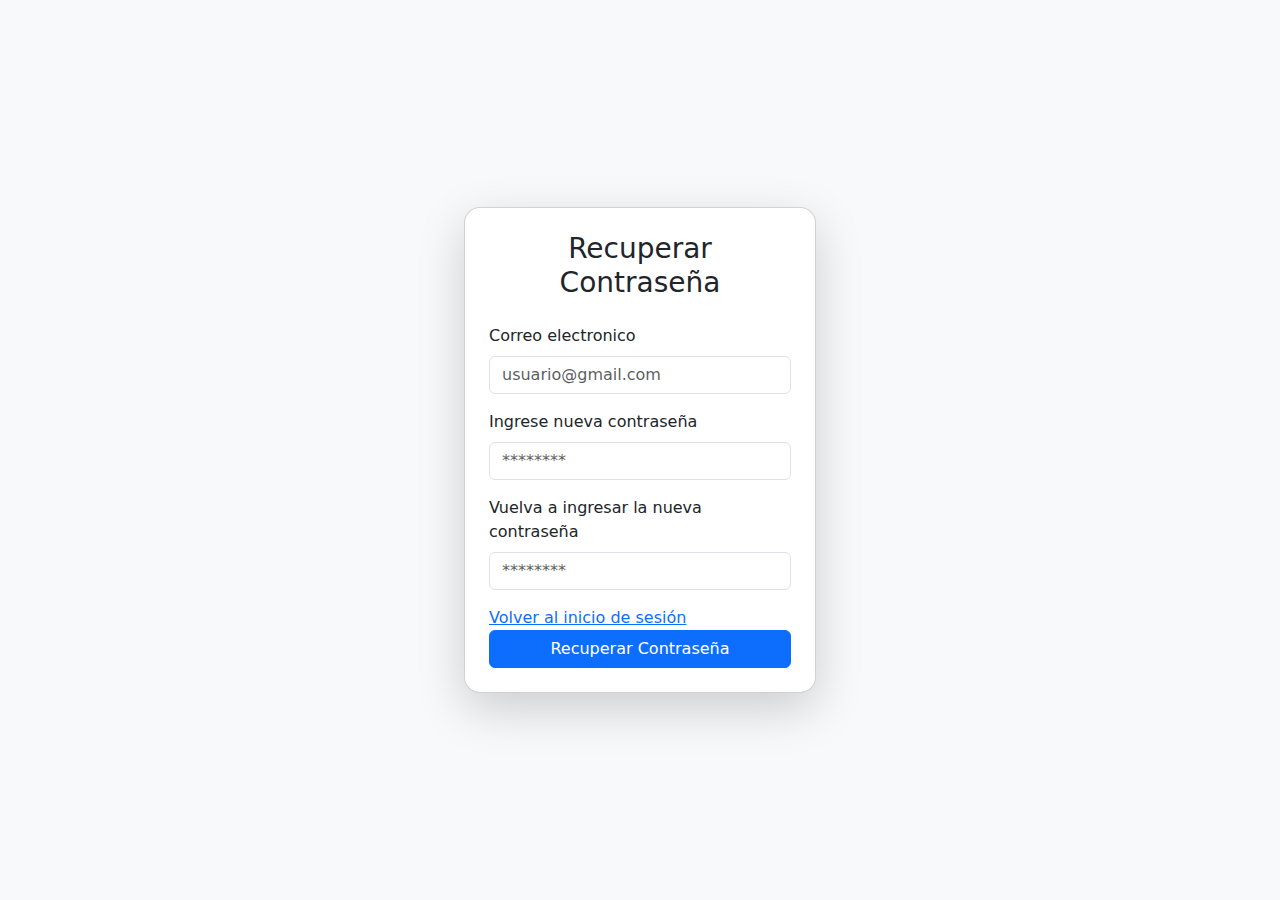
<file: LevelUpGamer/contraseña.html>
<!DOCTYPE html>

<html lang="es">

    <head>
    <meta charset="UTF-8" />
    <title>Recuperar Contraseña</title>

    <!--Link bootstrap-->
    <link
        href="https://cdn.jsdelivr.net/npm/bootstrap@5.3.2/dist/css/bootstrap.min.css"
        rel="stylesheet">
    </head>

    <body class="bg-light d-flex justify-content-center align-items-center vh-100">

        <!--card-->
        <div class="card shadow-lg p-4 rounded-4" style="width: 22rem;">
            <h3 class="text-center mb-4">Recuperar Contraseña</h3>

            <form id="resetForm">
            <!--correo-->
            <div class="mb-3">
                <label for="emailUser" class="form-label">Correo electronico</label>
                <input type="email" class="form-control" id="emailUser" aria-describedby="emailHelp" placeholder="usuario@gmail.com">
            </div>

            <!--reinicio contraseñas-->
            <div class="mb-3">
                <label for="newPassUser" class="form-label">Ingrese nueva contraseña</label>
                <input type="password" class="form-control" id="newPassUser" placeholder="********">
            </div>

            <div class="mb-3">
                <label for="confirmPassUser" class="form-label">Vuelva a ingresar la nueva contraseña</label>
                <input type="password" class="form-control" id="confirmPassUser" placeholder="********">
            </div>

            <div >
                <a href = "inicioSesion.html" class="medium">Volver al inicio de sesión</a>
            </div>

            <!--boton que devuelve al login-->
            <button type="submit" class="btn btn-primary w-100">Recuperar Contraseña</button>
            </form>
            <script src="script.js"></script>

            
        </div>

    </body>
</html>
</file>
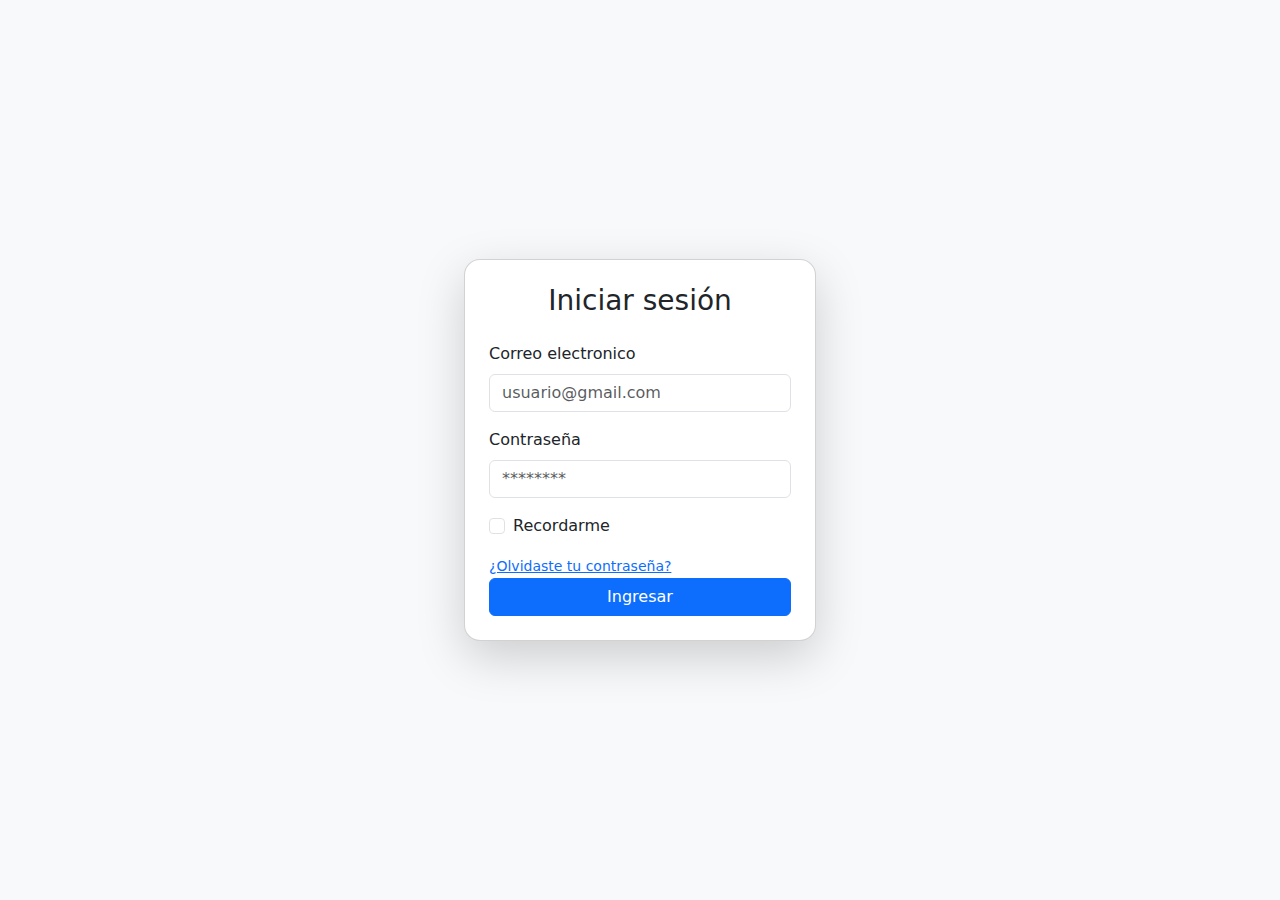
<file: LevelUpGamer/incioSesion.html>
<!DOCTYPE html>


<html lang = "es">
    <head>
        <meta charset="UTF-8">
        <title>Iniciar sesion</title>
        <!--Link bootstrap-->
        <link href="https://cdn.jsdelivr.net/npm/bootstrap@5.3.2/dist/css/bootstrap.min.css" rel="stylesheet">
        <link rel="stylesheet" href="style.css">
    </head>


    
    <!--Centrar pagina-->
    <body class = "bg-light d-flex justify-content-center align-items-center vh-100">
        

        <!--Card (components -> forms)-->
        <div class="card shadow-lg p-4 rounded-4" style="width: 22rem;">
        <h3 class ="text-center mb-4">Iniciar sesión</h3>
        <!--Form (forms -> overview)-->
        <form>
            <div class="mb-3">
                <label for="emailUser" class="form-label">Correo electronico</label>
                <input type="email" class="form-control" id="emailUser" aria-describedby="emailUser", placeholder="usuario@gmail.com">
            </div>
            <div class="mb-3">
                <label for="passUser" class="form-label">Contraseña</label>
                <input type="password" class="form-control" id="passUser", placeholder="********">
            </div>
            <div class="mb-3 form-check">
                <input type="checkbox" class="form-check-input" id="remember">
                <label class="form-check-label" for="remember">Recordarme</label>
            </div>
            <a href = "contraseña.html" class="small">¿Olvidaste tu contraseña?
            <a href="inicio.html" class="btn btn-primary w-100">Ingresar</a>
        </form>
        </div>

        

        

    </body>
</html>
</file>
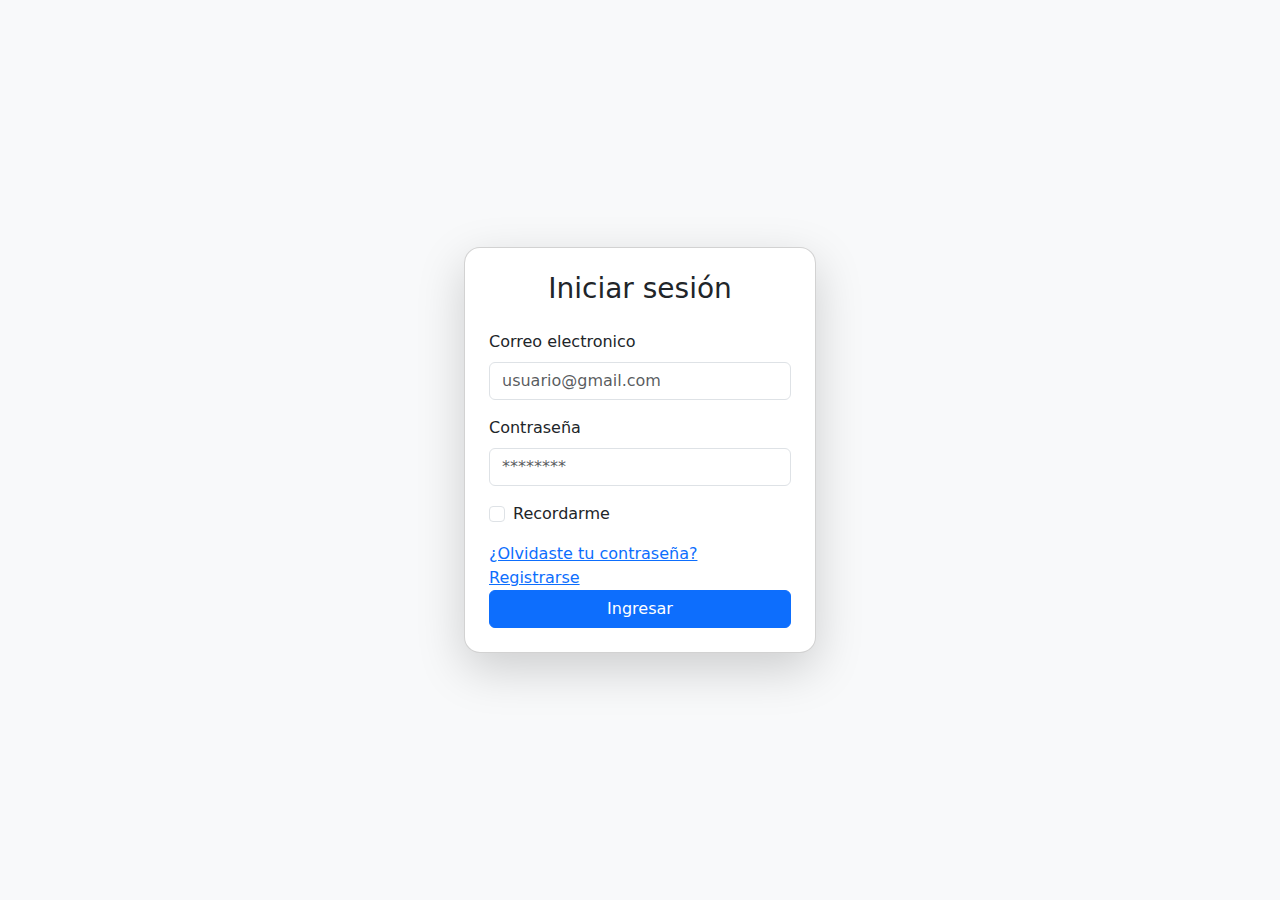
<file: LevelUpGamer/inicioSesion.html>
<!DOCTYPE html>


<html lang = "es">
    <head>
        <meta charset="UTF-8">
        <title>Iniciar sesion</title>
        <!--Link bootstrap-->
        <link href="https://cdn.jsdelivr.net/npm/bootstrap@5.3.2/dist/css/bootstrap.min.css" rel="stylesheet">
        <link rel="stylesheet" href="style.css">
    </head>  


    
    <!--Centrar pagina-->
    <body class = "bg-light d-flex justify-content-center align-items-center vh-100">
        

        <!--Card (components -> forms)-->
        <div class="card shadow-lg p-4 rounded-4" style="width: 22rem;">
        <h3 class ="text-center mb-4">Iniciar sesión</h3>
        <!--Form (forms -> overview)-->
        <form id="formLogin">
            <div class="mb-3">
                <label for="emailUser" class="form-label">Correo electronico</label>
                <input type="email" class="form-control" id="emailUser" aria-describedby="emailUser" placeholder="usuario@gmail.com">
            </div>
            <div class="mb-3">
                <label for="passUser" class="form-label">Contraseña</label>
                <input type="password" class="form-control" id="passUser" placeholder="********">
            </div>
            <div class="mb-3 form-check">
                <input type="checkbox" class="form-check-input" id="remember">
                <label class="form-check-label" for="remember">Recordarme</label>
            </div>
            <div>
                <a href = "contraseña.html" class="medium">¿Olvidaste tu contraseña?</a>
            </div>
            <div>
                <a href = "registro.html" class="medium">Registrarse</a>
            </div>
            <button type="submit" class="btn btn-primary w-100">Ingresar</button>
        </form>
        <script src="script.js"></script>
        </div>

        

        

    </body>
</html>
</file>
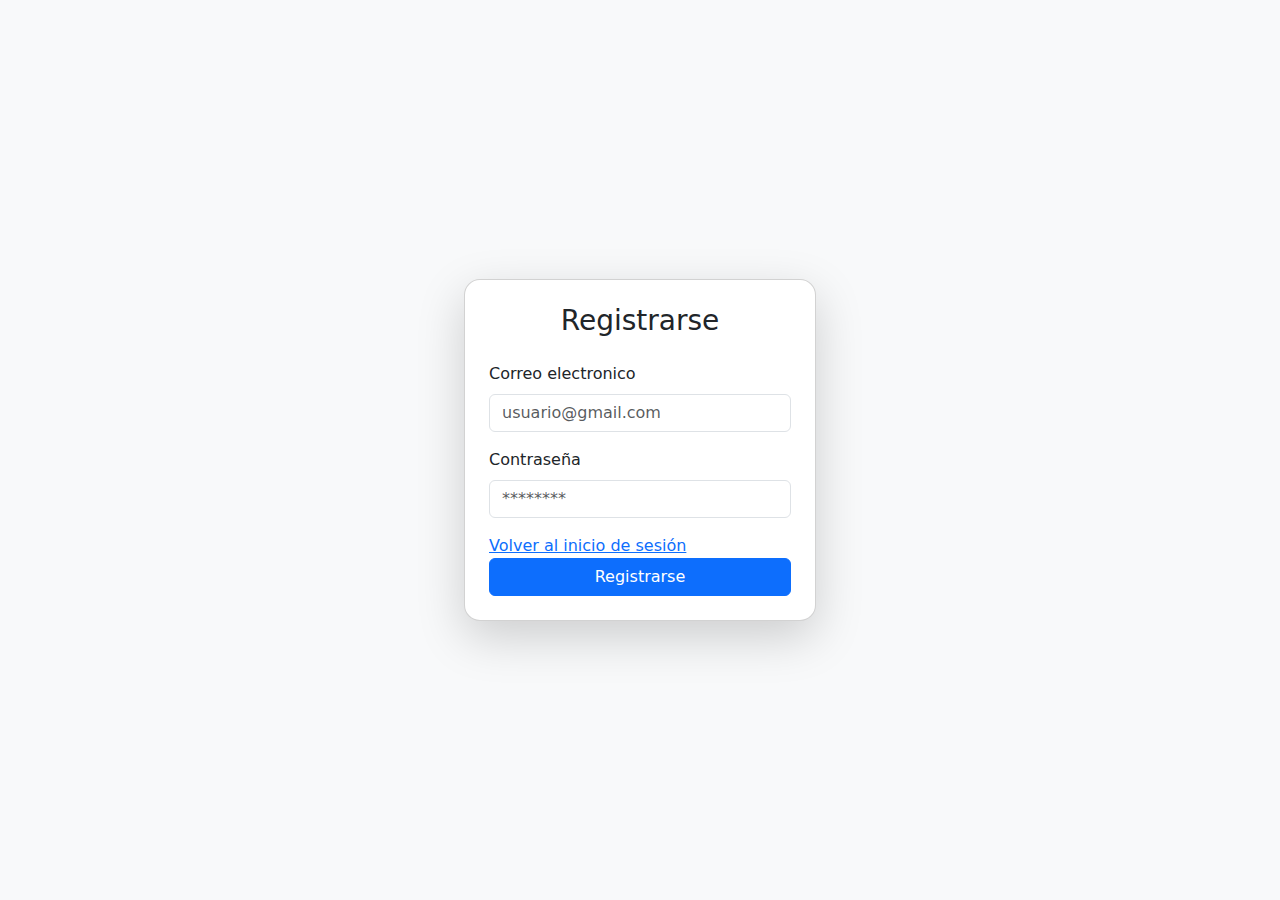
<file: LevelUpGamer/registro.html>
<!DOCTYPE html>


<html lang = "es">
    <head>
        <meta charset="UTF-8">
        <title>Registro</title>
        <!--Link bootstrap-->
        <link href="https://cdn.jsdelivr.net/npm/bootstrap@5.3.2/dist/css/bootstrap.min.css" rel="stylesheet">
        <link rel="stylesheet" href="style.css">
    </head>
            
    <!--Centrar pagina-->
    <body class = "bg-light d-flex justify-content-center align-items-center vh-100">
        

        <!--Card (components -> forms)-->
        <div class="card shadow-lg p-4 rounded-4" style="width: 22rem;">
        <h3 class ="text-center mb-4">Registrarse</h3>
        <!--Form (forms -> overview)-->
        <form id="formRegistro">
            <div class="mb-3">
                <label for="emailUser" class="form-label">Correo electronico</label>
                <input type="email" class="form-control" id="emailUser" aria-describedby="emailUser" placeholder="usuario@gmail.com">
            </div>
            <div class="mb-3">
                <label for="passUser" class="form-label">Contraseña</label>
                <input type="password" class="form-control" id="passUser" placeholder="********">
            </div>
            <div>
                <a href = "inicioSesion.html" class="medium">Volver al inicio de sesión</a>
            </div>
            <button type="submit" class="btn btn-primary w-100">Registrarse</button>
        </form>
        <script src="script.js"></script>
        </div>

        

        

    </body>
</html>
</file>
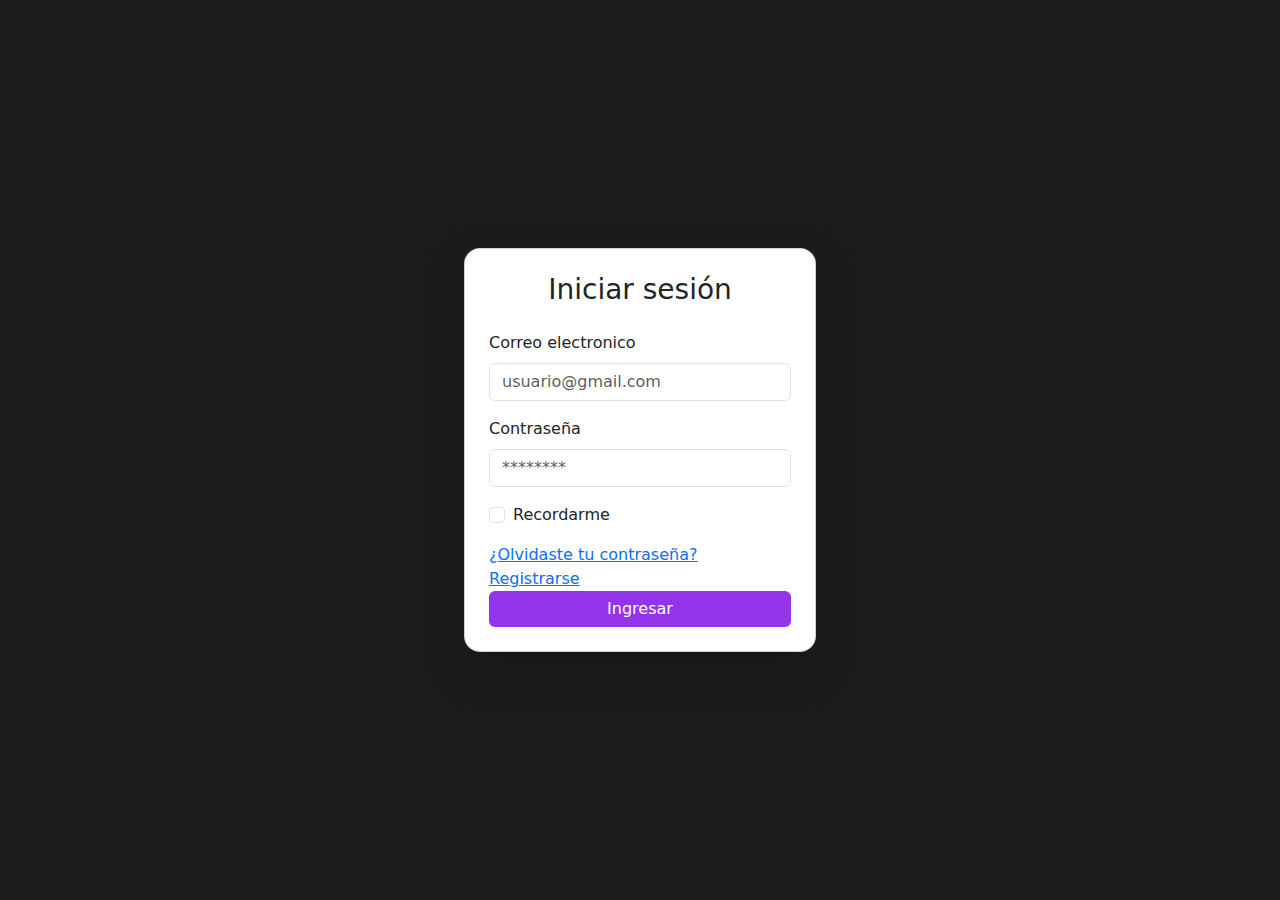
<file: LevelUpGamer/html/inicioSesion.html>
<!DOCTYPE html>


<html lang = "es">
    <head>
        <meta charset="UTF-8">
        <title>Iniciar sesion</title>
        <link href="https://cdn.jsdelivr.net/npm/bootstrap@5.3.2/dist/css/bootstrap.min.css" rel="stylesheet">
    <link rel="stylesheet" href="../css/style.css">
    </head>  


    
    
    <body class = "bg-light d-flex justify-content-center align-items-center vh-100">
        

        
        <div class="card shadow-lg p-4 rounded-4" style="width: 22rem;">
        <h3 class ="text-center mb-4">Iniciar sesión</h3>
        
        <form id="formLogin">
            <div class="mb-3">
                <label for="emailUser" class="form-label">Correo electronico</label>
                <input type="email" class="form-control" id="emailUser" aria-describedby="emailUser" placeholder="usuario@gmail.com">
            </div>
            <div class="mb-3">
                <label for="passUser" class="form-label">Contraseña</label>
                <input type="password" class="form-control" id="passUser" placeholder="********">
            </div>
            <div class="mb-3 form-check">
                <input type="checkbox" class="form-check-input" id="remember">
                <label class="form-check-label" for="remember">Recordarme</label>
            </div>
            <div>
                <a href = "contraseña.html" class="medium">¿Olvidaste tu contraseña?</a>
            </div>
            <div>
                <a href = "registro.html" class="medium">Registrarse</a>
            </div>
            <button type="submit" class="btn btn-primary w-100">Ingresar</button>
        </form>
    <script src="../js/script.js"></script>
        </div>

        

        

    </body>
</html>
</file>
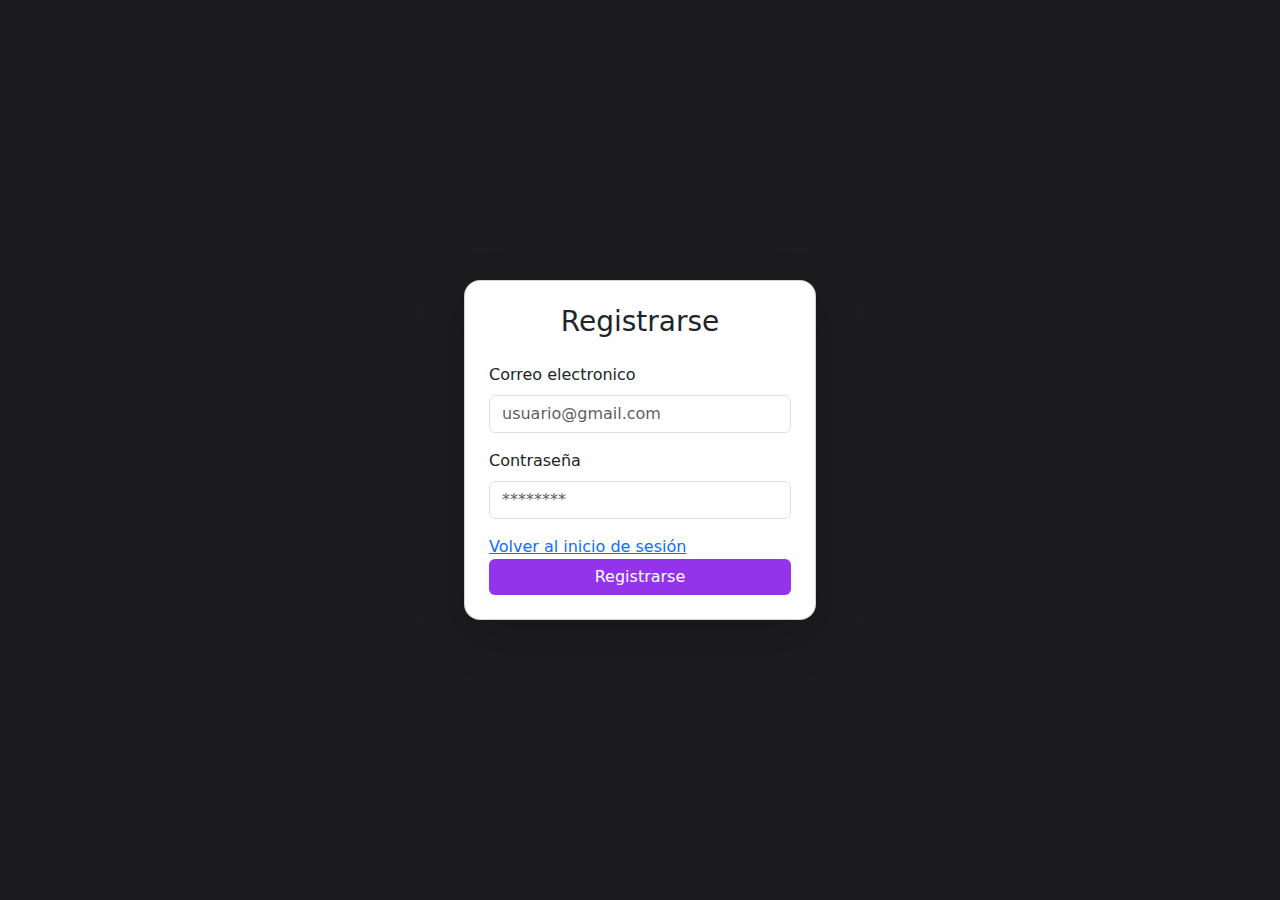
<file: LevelUpGamer/html/registro.html>
<!DOCTYPE html>


<html lang = "es">
    <head>
        <meta charset="UTF-8">
        <title>Registro</title>
        
        <link href="https://cdn.jsdelivr.net/npm/bootstrap@5.3.2/dist/css/bootstrap.min.css" rel="stylesheet">
    <link rel="stylesheet" href="../css/style.css">
    </head>
            
    
    <body class = "bg-light d-flex justify-content-center align-items-center vh-100">
        

        
        <div class="card shadow-lg p-4 rounded-4" style="width: 22rem;">
        <h3 class ="text-center mb-4">Registrarse</h3>
        
        <form id="formRegistro">
            <div class="mb-3">
                <label for="emailUser" class="form-label">Correo electronico</label>
                <input type="email" class="form-control" id="emailUser" aria-describedby="emailUser" placeholder="usuario@gmail.com">
            </div>
            <div class="mb-3">
                <label for="passUser" class="form-label">Contraseña</label>
                <input type="password" class="form-control" id="passUser" placeholder="********">
            </div>
            <div>
                <a href = "inicioSesion.html" class="medium">Volver al inicio de sesión</a>
            </div>
            <button type="submit" class="btn btn-primary w-100">Registrarse</button>
        </form>
    <script src="../js/script.js"></script>
        </div>

        

        

    </body>
</html>
</file>
<file: LevelUpGamer/style.css>
body {

background-color: #3e3d3d;

font-family: system-ui, -apple-system, BlinkMacSystemFont, 'Segoe UI', Roboto, Oxygen, Ubuntu, Cantarell, 'Open Sans', 'Helvetica Neue',sans-serif;

text-align: left;

padding: 50px;

color: #464444;

}

h1 {

color: #FFFFFF;

font-size: 3em;

margin-bottom: 20px;

}

p {

font-size: 1em;

color: #000000;

}

.imagen-fondo {
            background-color: #ccc;
            padding: 15px;
            width: 580px; 
            border-radius: 10px;
            box-shadow: 0 4px 8px rgba(0,0,0,0.2);
            display: flex;
            justify-content: center; /* centra horizontalmente */
            align-items: center;     /* centra verticalmente */
            }

.imagenes-wrapper {
            display: flex;            /* pone los videos en fila */
            gap: 20px;                /* espacio entre videos */
            flex-wrap: wrap;          /* se ajustan a otra fila si no caben */
            justify-content: left;  /* centra los videos horizontalmente */
            }
.error-message {
    color: red;
    font-size: 0.8em;
    display: none; /* Oculto por defecto */
  }
.barra-encabezado {
                    background-color: #434242; /* Un color azul que puedes cambiar */
                    color: rgb(243, 239, 239); /* Color del texto */
                    padding: 25px; /* Espaciado interno */
                }
</file>
<file: LevelUpGamer/css/style.css>
body {
  background-color: #1c1c1e; /*color fondo*/
  font-family: system-ui, -apple-system, BlinkMacSystemFont, 'Segoe UI', Roboto, Oxygen, Ubuntu, Cantarell, 'Open Sans', 'Helvetica Neue', sans-serif;
  color: #e5e5e5; /*color texto*/
  padding: 50px;
}


header {
  display: flex;  
  background-color: #6D28D9; /*color fondo header*/
  justify-content: space-between;
  color: #ffffff; /*color texto header*/
  padding: 20px;
  border-radius: 8px;
}


h1, h2 {
  color: #ffffff; /*color texto títulos*/
}

.imagenes-wrapper {
  display: flex;
  justify-content: flex-start; 
  gap: 20px;               
  width: 100%;             
  margin: 0;               
  padding: 20px;
}


.btn-primary {
  background-color: #9333EA !important; /*color fondo botones*/
  border: none !important;

}

.bg-light {
    --bs-bg-opacity: 1;
    background-color: #1c1c1e !important;
}

.producto-card .card-img-top {
    height: 250px;       
    object-fit: contain; 
    width: 100%;         
    padding: 10px;       
}


/* modal */

.producto-card {
    cursor: pointer;
    transition: transform 0.2s ease-in-out, box-shadow 0.2s ease-in-out;
}

.producto-card:hover {
    transform: translateY(-5px);
    box-shadow: 0 8px 20px rgba(147, 51, 234, 0.25); 
}

.modal-container {
    position: fixed;
    z-index: 1000;
    left: 0;
    top: 0;
    width: 100%;
    height: 100%;
    background-color: rgba(0, 0, 0, 0.8); 
    display: flex;
    justify-content: center;
    align-items: center;
    opacity: 0;
    visibility: hidden;
    transition: opacity 0.3s ease, visibility 0.3s ease;
}

.modal-container.visible {
    opacity: 1;
    visibility: visible;
}

.modal-content {
    background-color: #2a2a2e; 
    color: #e5e5e5;
    padding: 30px;
    border-radius: 12px;
    border: 1px solid #444;
    width: 90%;
    max-width: 650px;
    position: relative;
    box-shadow: 0 5px 25px rgba(0,0,0,0.5);
    transform: scale(0.95);
    transition: transform 0.3s ease;
}

.modal-container.visible .modal-content {
    transform: scale(1);
}

/* Boton x de modal */
.modal-close {
    color: #aaa;
    position: absolute;
    top: -5px;
    right: 10px;
    font-size: 32px;
    font-weight: bold;
    cursor: pointer;
    transition: color 0.2s ease;
}

.modal-close:hover {
    color: #fff;
}



/*Hover */


.producto-card {
    position: relative;
    overflow: hidden; 

}
.producto-overlay {
    position: absolute;
    top: 0;
    left: 0;
    width: 100%;
    height: 100%; 
    background-color: rgba(109, 40, 217, 0.7); 
    
    
    display: flex;
    justify-content: center;
    align-items: center;

    
    opacity: 0;
    transition: opacity 0.3s ease-in-out;
}

.overlay-texto {
    color: #ffffff;
    font-size: 1.1rem;
    font-weight: bold;
    text-align: center;
    padding: 10px;
}


.producto-card:hover .producto-overlay {
    opacity: 1;
}
</file>
